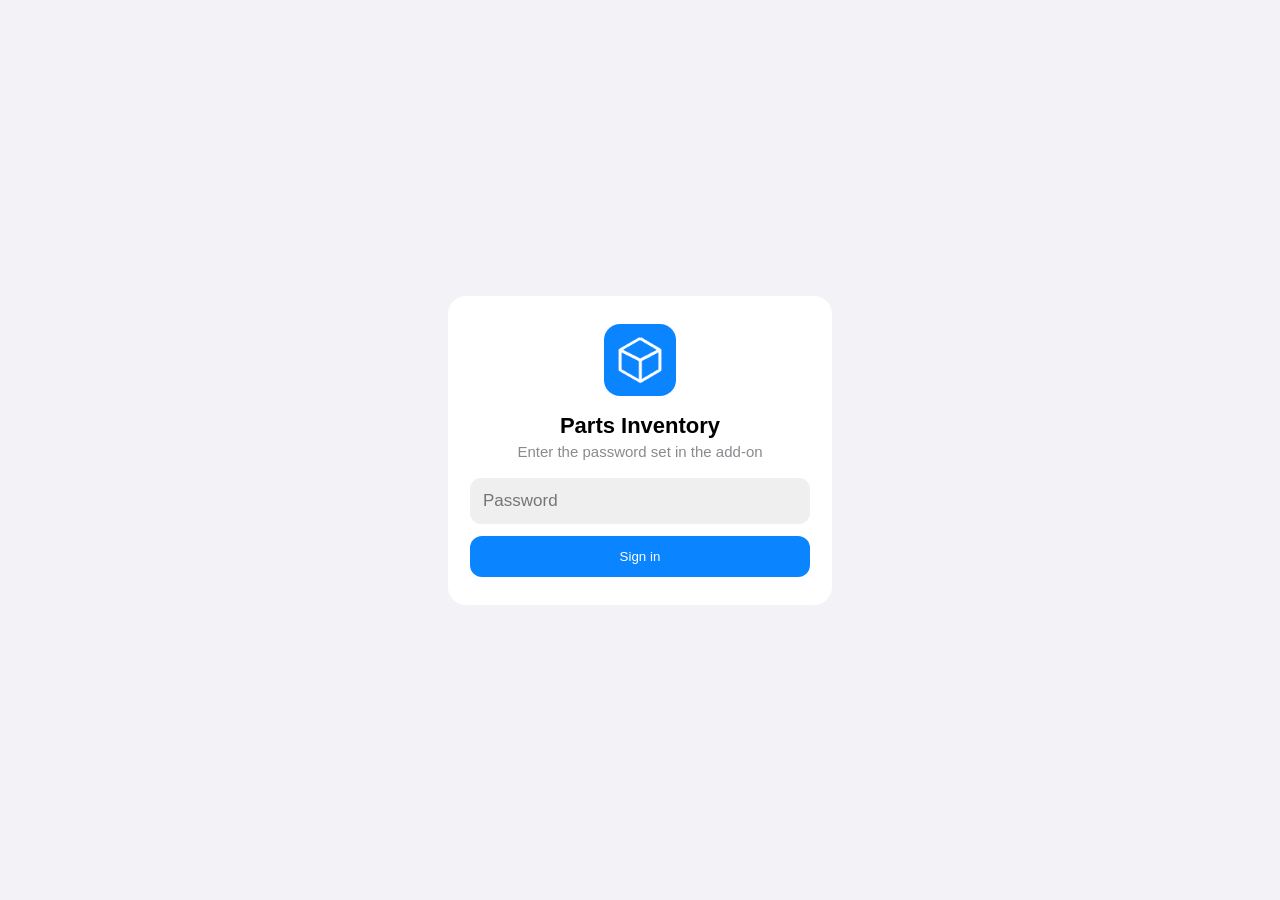
<file: parts_inventory/app/static/login.html>
<!doctype html>
<html lang="en"><head><meta charset="utf-8">
<meta name="viewport" content="width=device-width, initial-scale=1, viewport-fit=cover">
<title>Inventory · Sign in</title>
<link rel="apple-touch-icon" href="icons/icon-192.png">
<style>
:root{--bg:#f2f2f7;--card:#fff;--text:#000;--sub:rgba(60,60,67,.6);--fill:rgba(120,120,128,.12)}
@media (prefers-color-scheme:dark){:root{--bg:#000;--card:#1c1c1e;--text:#fff;--sub:rgba(235,235,245,.6);--fill:rgba(120,120,128,.24)}}
body{margin:0;min-height:100vh;display:grid;place-items:center;background:var(--bg);color:var(--text);font:17px -apple-system,BlinkMacSystemFont,"Segoe UI",Roboto,sans-serif}
form{background:var(--card);padding:28px 22px;border-radius:18px;width:min(340px,90vw);text-align:center}
img{width:72px;height:72px;border-radius:16px}
h1{font-size:22px;margin:12px 0 4px}p{color:var(--sub);margin:0 0 18px;font-size:15px}
input{width:100%;box-sizing:border-box;border:0;background:var(--fill);border-radius:11px;padding:13px;font:inherit;color:inherit;outline:none}
button{margin-top:12px;width:100%;border:0;border-radius:12px;padding:13px;background:#0a84ff;color:#fff;font:600 17px inherit}
.bad{color:#ff3b30;font-size:14px;margin-top:10px;display:none}
</style></head><body>
<form method="post" action="login">
<img src="icons/icon-192.png" alt="">
<h1>Parts Inventory</h1><p>Enter the password set in the add-on</p>
<input type="password" name="password" autofocus autocomplete="current-password" placeholder="Password">
<button>Sign in</button>
<div class="bad" id="bad">Wrong password</div>
</form>
<script>if(location.search.includes("bad"))document.getElementById("bad").style.display="block"</script>
</body></html>
</file>
